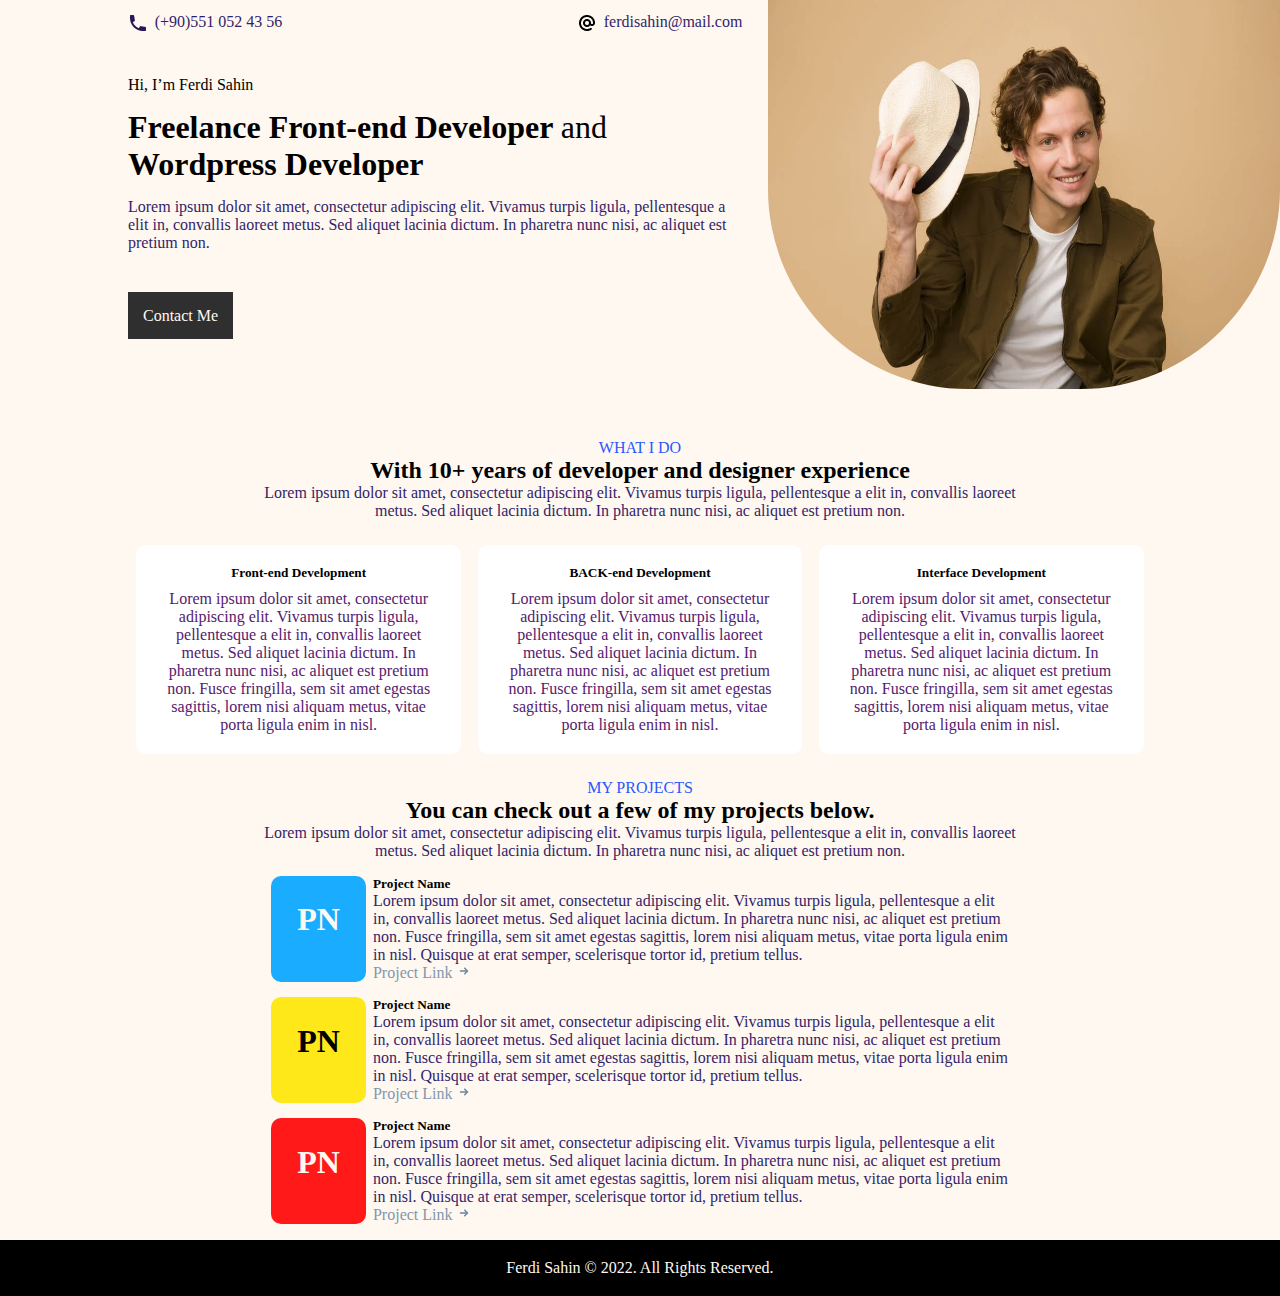
<file: src/index.html>
<!DOCTYPE html>
<html lang="en">
<head>
    <meta charset="UTF-8">
    <meta name="viewport" content="width=device-width, initial-scale=1.0">
    <title>portfolio</title>
    <link rel="stylesheet" href="style.css">
</head>
<body>
    <header>
        <div class="herosec">
            <div class="calltoaction">
                <div id="phone"><span class="icon">-----</span><p>(+90)551 052 43 56</p></div>
                <div id="email"><span class="icon">-----</span><p>ferdisahin@mail.com</p></div>
            </div>
            <h4 style="font-weight: normal;">Hi, I’m Ferdi Sahin</h4>
            <h1 style="font-weight: bold;">Freelance Front-end Developer <span style="font-weight: normal;">and</span> Wordpress Developer</h1>
            <p class="padding50">Lorem ipsum dolor sit amet, consectetur adipiscing elit. Vivamus turpis ligula, pellentesque a elit in, convallis laoreet metus. Sed aliquet lacinia dictum. In pharetra nunc nisi, ac aliquet est pretium non.</p>
            <span id="contact-me">Contact Me</span>
        </div>
        <img class="heroimg" src="heroguy.png" alt="hero img">
    </header>
    <main>
        <div class="what-i-do">
            <div id="mywork">
                <div class="blue-cont"><p class="blue">WHAT I DO</p></div>
                <div class="blue-cont"><h2>With 10+ years of developer and designer experience</h2></div>
                <div class="blue-cont"><p>Lorem ipsum dolor sit amet, consectetur adipiscing elit. Vivamus turpis ligula, pellentesque a elit in, convallis laoreet metus. Sed aliquet lacinia dictum. In pharetra nunc nisi, ac aliquet est pretium non.</p></div>
            </div>
            <div class="work">
                <div>
                    <div class="blue-cont"><h5>Front-end Development</h5></div>
                    <div class="blue-cont"><p>Lorem ipsum dolor sit amet, consectetur adipiscing elit. Vivamus turpis ligula, pellentesque a elit in, convallis laoreet metus. Sed aliquet lacinia dictum. In pharetra nunc nisi, ac aliquet est pretium non. Fusce fringilla, sem sit amet egestas sagittis, lorem nisi aliquam metus, vitae porta ligula enim in nisl.</p></div>
                </div>
                <div>
                    <div class="blue-cont"><h5>BACK-end Development</h5></div>
                    <div class="blue-cont"><p>Lorem ipsum dolor sit amet, consectetur adipiscing elit. Vivamus turpis ligula, pellentesque a elit in, convallis laoreet metus. Sed aliquet lacinia dictum. In pharetra nunc nisi, ac aliquet est pretium non. Fusce fringilla, sem sit amet egestas sagittis, lorem nisi aliquam metus, vitae porta ligula enim in nisl.</p></div>
                </div>
                <div>  
                    <div class="blue-cont"><h5>Interface Development</h5></div>
                    <div class="blue-cont"><p>Lorem ipsum dolor sit amet, consectetur adipiscing elit. Vivamus turpis ligula, pellentesque a elit in, convallis laoreet metus. Sed aliquet lacinia dictum. In pharetra nunc nisi, ac aliquet est pretium non. Fusce fringilla, sem sit amet egestas sagittis, lorem nisi aliquam metus, vitae porta ligula enim in nisl.</p></div>
                </div>
            </div>
        </div>
        <div class="myproj">
            <div class="blue-cont"><p class="blue">MY PROJECTS</p></div>
            <div class="blue-cont"><h2>You can check out a few of my projects below.</h2></div>
            <div class="blue-cont"><p>Lorem ipsum dolor sit amet, consectetur adipiscing elit. Vivamus turpis ligula, pellentesque a elit in, convallis laoreet metus. Sed aliquet lacinia dictum. In pharetra nunc nisi, ac aliquet est pretium non.</p></div>
            <div class="projcont">
                <div class="container blue-cont">
                    <div style="background-color: #19ACFF; color: #fff8f0;" class="square"><h1>PN</h1></div>
                    <div class="proj">
                        <h5>Project Name</h5>
                        <p>Lorem ipsum dolor sit amet, consectetur adipiscing elit. Vivamus turpis ligula, pellentesque a elit in, convallis laoreet metus. Sed aliquet lacinia dictum. In pharetra nunc nisi, ac aliquet est pretium non. Fusce fringilla, sem sit amet egestas sagittis, lorem nisi aliquam metus, vitae porta ligula enim in nisl. Quisque at erat semper, scelerisque tortor id, pretium tellus.</p>
                        <a href="index.html" target="_blank" rel="noopener noreferrer">Project Link <span class="arrow icon">----</span></a>
                    </div>
                </div>
                <div class="container blue-cont">
                    <div style="background-color: #FFE819; color: #000000" class="square"><h1>PN</h1></div>
                    <div class="proj">
                        <h5>Project Name</h5>
                        <p>Lorem ipsum dolor sit amet, consectetur adipiscing elit. Vivamus turpis ligula, pellentesque a elit in, convallis laoreet metus. Sed aliquet lacinia dictum. In pharetra nunc nisi, ac aliquet est pretium non. Fusce fringilla, sem sit amet egestas sagittis, lorem nisi aliquam metus, vitae porta ligula enim in nisl. Quisque at erat semper, scelerisque tortor id, pretium tellus.</p>
                        <a href="index.html" target="_blank" rel="noopener noreferrer">Project Link <span class="arrow icon">----</span></a>
                    </div>
                </div>
                <div class="container blue-cont">
                    <div style="background-color: #FF1919; color: #fff8f0" class="square"><h1>PN</h1></div>
                    <div class="proj">
                        <h5>Project Name</h5>
                        <p>Lorem ipsum dolor sit amet, consectetur adipiscing elit. Vivamus turpis ligula, pellentesque a elit in, convallis laoreet metus. Sed aliquet lacinia dictum. In pharetra nunc nisi, ac aliquet est pretium non. Fusce fringilla, sem sit amet egestas sagittis, lorem nisi aliquam metus, vitae porta ligula enim in nisl. Quisque at erat semper, scelerisque tortor id, pretium tellus.</p>
                        <a href="index.html" target="_blank" rel="noopener noreferrer">Project Link <span class="arrow icon">----</span></a>
                    </div>
                </div>
            </div>
        </div>
    </main>
    <footer>
        <div class="blue-cont">
            <span>Ferdi Sahin © 2022. All Rights Reserved.</span>
        </div>
    </footer>
</body>
</html>
</file>
<file: src/style.css>
*{
    margin: 0;
    padding: 0;
}
body{
    background-color: #fff8f0;
}
.icon{
    color: transparent ;
    user-select: none ;
    background-repeat: no-repeat ;
}
/* header */
header{
    display: flex;
    justify-content: center;
    margin: 0 auto;
}
span{
    display:inline;
}
.heroimg{
    width: 40%;
    border-radius: 0 0 200px 200px ;
}
.herosec{
    padding: 1% 2% 5% 10%;
}
p{
    color: #331E6A;
}
.calltoaction{
    display: flex;
    justify-content:space-between;
    margin-bottom: 30px;
}
.calltoaction div{
    display: flex;
}
#phone span{
    background-image:url("phone.png");
}
#email span{
    background-image: url('email.png');
}
.herosec h4,.herosec h1,.herosec p,.herosec span{
    margin: 0 0 15px 0;
}
.padding50{
    padding-bottom: 40px;
}
#contact-me{
    padding: 15px;
    background-color: #2F2F2F;
    color: #fff8f0;
}
/* main */
main{
    margin-top: 50px;
    text-align: center;
}
#mywork,.myproj{
    padding: 0 20%;
}
.blue-cont{
    display: flex;
    justify-content: center;
}
.blue{
    color: #2858FF;
}
.work{
    display: flex;
    align-items: center;
    justify-content: center;
    margin: 2% 10%;
}
.work div{
    background-color: #fff;
    padding:1.5%;
    margin: 0 .8%;
    border-radius: 10px;
}
.work div p{
    color: #55206D;
}
.arrow{
    background-image: url('arrow.png');
}
.square{
    padding: 3.5%;
    border-radius: 10px;
}
.container{
    margin: 2%;
    text-align: left;
}
.proj{
    padding-left: 1%;
}
a {
    text-decoration: none;
    color: #7f97ad;
}
  
a:hover {
    color: rgb(0, 0, 0);
    text-decoration: none;
    cursor: pointer;
}
footer{
    background-color: black;
    padding: 1.5%;
}
footer span{
    color: #fff8f0 ;
}
</file>
